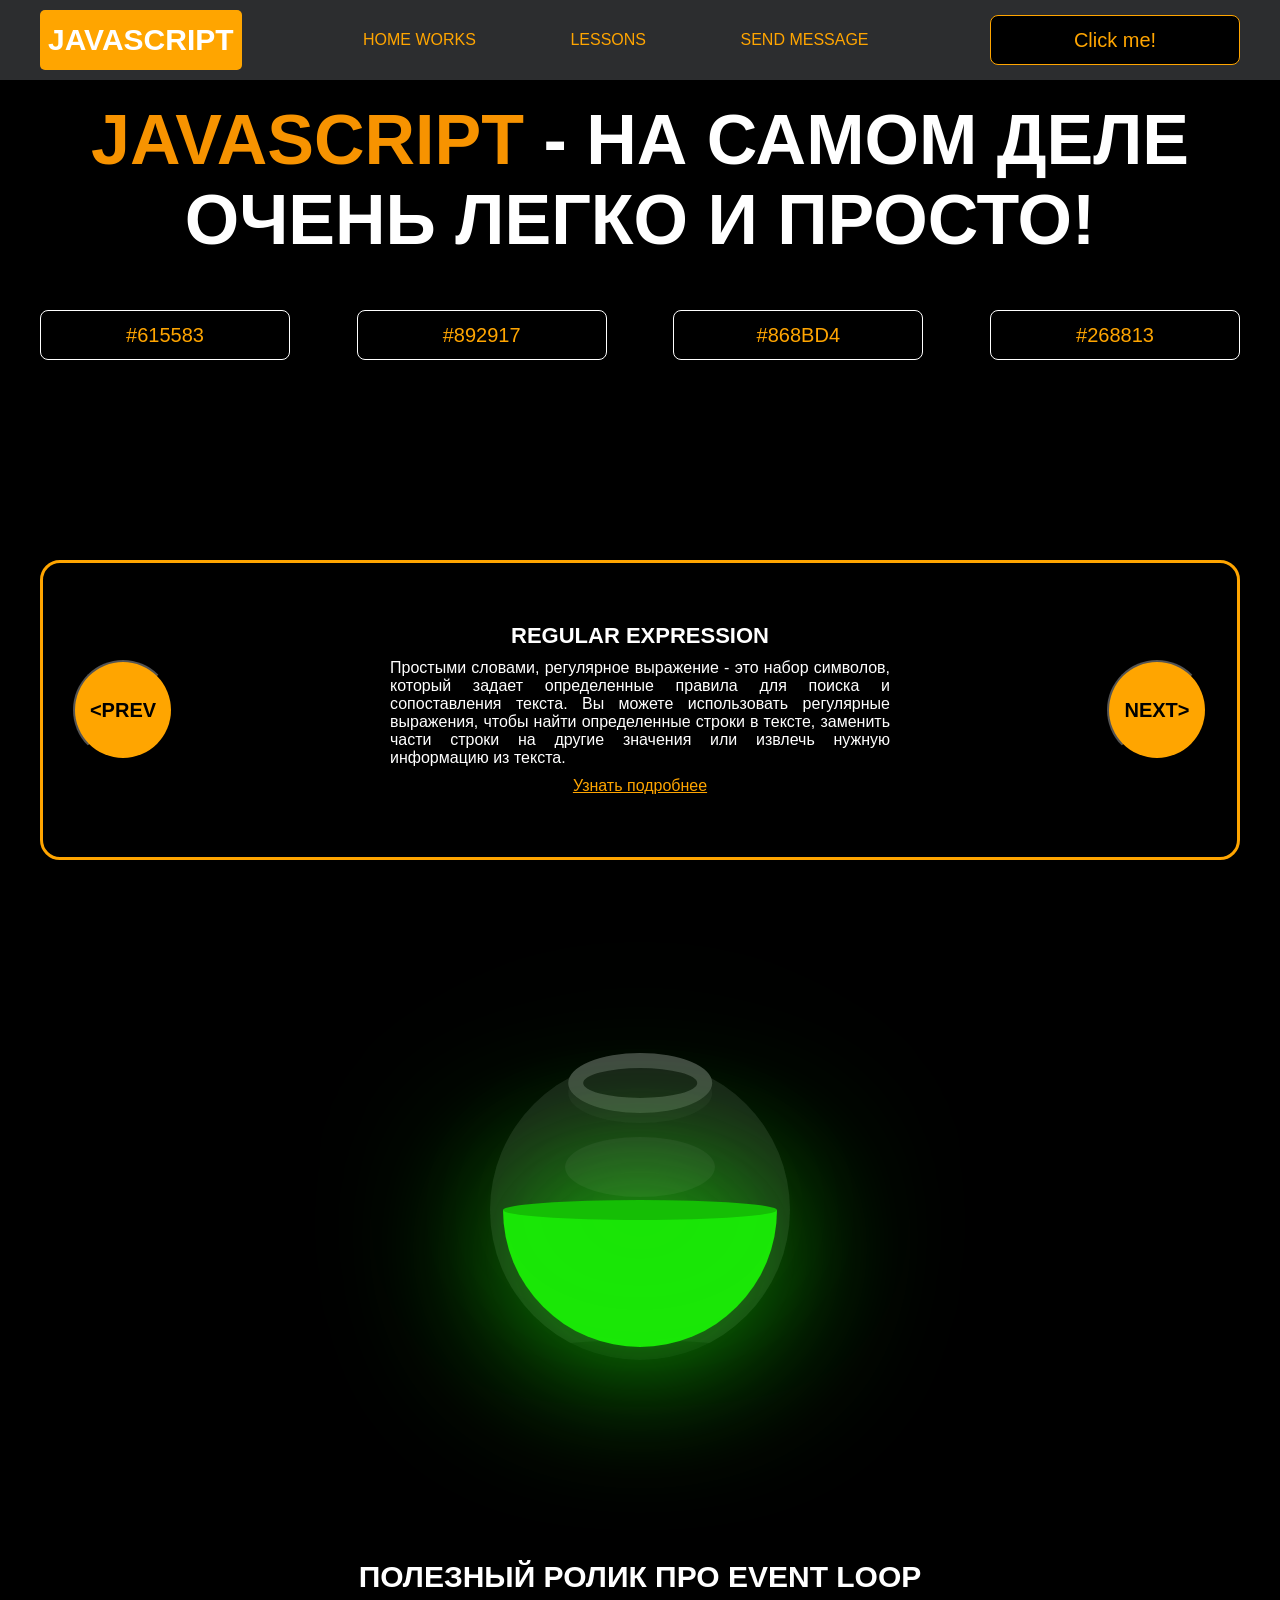
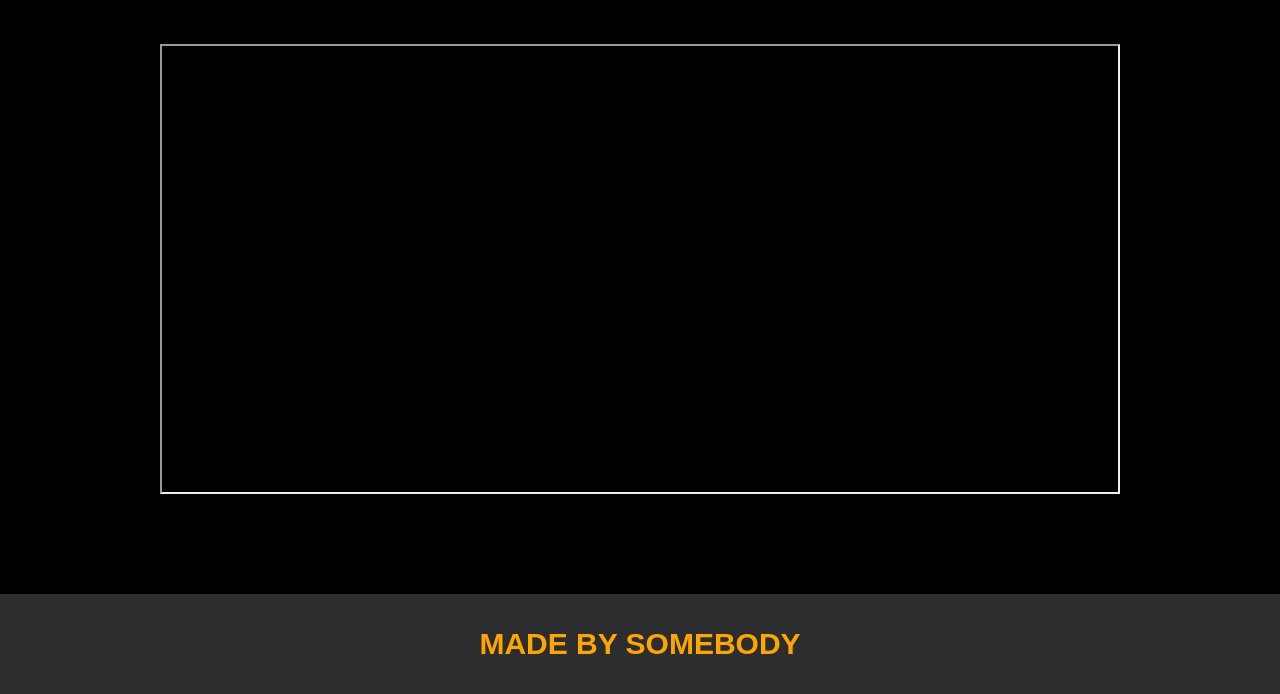
<file: index.html>
<!DOCTYPE html>
<html lang="en">
<head>
    <meta charset="UTF-8">
    <title>Java Script</title>
    <link rel="stylesheet" href="../css/style.css">
    <link rel="stylesheet" href="../css/core.css">
</head>
<body>

<div class="wrapper">
    <div class="header">
        <div class="container">
            <div class="inner_header">
                <a href="index.html">
                    <div class="logotype">
                        <h2>JavaScript</h2>
                    </div>
                </a>
                <ul class="menu">
                    <li class="menu_link">
                        <a href="pages/home_works.html">Home Works</a>
                    </li>
                    <li class="menu_link">
                        <a href="pages/lessons.html">Lessons</a>
                    </li>
                    <li class="menu_link">
                        <a href="https://t.me/baked_toastt" target="_blank">Send message</a>
                    </li>
                </ul>
                <button class="btn" id="btn-get">Click me!</button>
            </div>
        </div>
    </div>

    <div class="main_block">
        <div class="container">
            <div class="inner_main">
                <h1><strong id="js-color">JavaScript</strong> - на самом деле очень легко и просто!</h1>
                <div class="colors-buttons">
                    <button class="btn btn-color"></button>
                    <button class="btn btn-color"></button>
                    <button class="btn btn-color"></button>
                    <button class="btn btn-color"></button>
                </div>
            </div>
        </div>
    </div>

    <div class="slider_block">
        <div class="container">
            <div class="inner_slider">
                <div class="slider">
                    <button class="btn-slide" id="prev">&lt;prev</button>
                    <div class="slide active_slide">
                        <div class="slide_card">
                            <h3>regular expression</h3>
                            <p>Простыми словами, регулярное выражение - это набор символов, который задает определенные правила для поиска и сопоставления текста. Вы можете использовать регулярные выражения, чтобы найти определенные строки в тексте, заменить части строки на другие значения или извлечь нужную информацию из текста.</p>
                            <a href="https://developer.mozilla.org/ru/docs/Web/JavaScript/Guide/Regular_expressions" target="_blank">Узнать подробнее</a>
                        </div>
                    </div>
                    <div class="slide">
                        <div class="slide_card">
                            <h3>recursion</h3>
                            <p>Простыми словами, рекурсия - это, когда функция делает повторяющиеся вызовы самой себя для решения задачи, пока не достигнет определенного условия выхода из рекурсии.</p>
                            <a href="https://learn.javascript.ru/recursion" target="_blank">Узнать подробнее</a>
                        </div>
                    </div>
                    <div class="slide">
                        <div class="slide_card">
                            <h3>json</h3>
                            <p>Простыми словами, JSON - это способ представления данных в виде текста, чтобы они могли быть легко поняты и использованы различными программами. Он использует простые правила для описания объектов и массивов, а также для представления простых типов данных, таких как строки, числа, логические значения и т.д.</p>
                            <a href="https://developer.mozilla.org/ru/docs/Learn/JavaScript/Objects/JSON" target="_blank">Узнать подробнее</a>
                        </div>
                    </div>
                    <div class="slide">
                        <div class="slide_card">
                            <h3>event loop</h3>
                            <p>Простыми словами, event loop похож на дежурного, который непрерывно проверяет, произошло ли какое-либо событие, и реагирует на него, когда оно происходит. Он имеет список задач, которые нужно выполнить, и он перебирает этот список событий одно за другим, обрабатывая каждое событие, когда оно наступает.</p>
                            <a href="https://highload.today/kak-ustroen-event-loop-v-javascript-parallelnaya-model-i-tsikl-sobytij/" target="_blank">Узнать подробнее</a>
                        </div>
                    </div>
                    <button class="btn-slide" id="next">next&gt;</button>
                </div>
            </div>
        </div>
    </div>

    <div class="bottle">
        <div class="container">
            <div class="bottle_inner">
                <a href="pages/monster.html">
                    <div class="bowl">
                        <div class="shadow"></div>
                        <div class="liquid"></div>

                    </div>
                </a>
            </div>
        </div>
    </div>

    <div class="block_video">
        <div class="container">
            <h3>Полезный ролик про Event Loop</h3>
            <div class="inner_block_video">
                <iframe width="80%" height="450" src="https://www.youtube.com/embed/zDlg64fsQow" title="YouTube video player" allow="autoplay; clipboard-write; encrypted-media; gyroscope; picture-in-picture; web-share" allowfullscreen></iframe>
            </div>
        </div>
    </div>

    <div class="footer">
        <div class="container">
            <a href="https://www.instagram.com/baked_toastt/" target="_blank">
                <div class="inner_footer">
                    <h2>Made by Somebody</h2>
                </div>
            </a>
        </div>
    </div>
</div>

<div class="modal">
    <div class="modal_dialog">
        <div class="modal_content">
            <form action="#">
                <div class="modal_close">&#10006;</div>
                <div class="modal_title">Мы свяжемся с вами как можно быстрее!</div>
                <label>
                    <input
                        required
                        placeholder="Ваше имя"
                        name="name"
                        type="text"
                        class="modal_input"
                    >
                </label>
                <label>
                    <input
                        required
                        placeholder="Ваш номер телефона"
                        name="phone"
                        type="text"
                        class="modal_input"
                    >
                </label>
                <button class="btn btn_dark btn_min">Перезвонить мне</button>
            </form>
        </div>
    </div>
</div>

</body>
<script src="js/main.js"></script>
<script src="js/modal.js"></script>
</html>
</file>
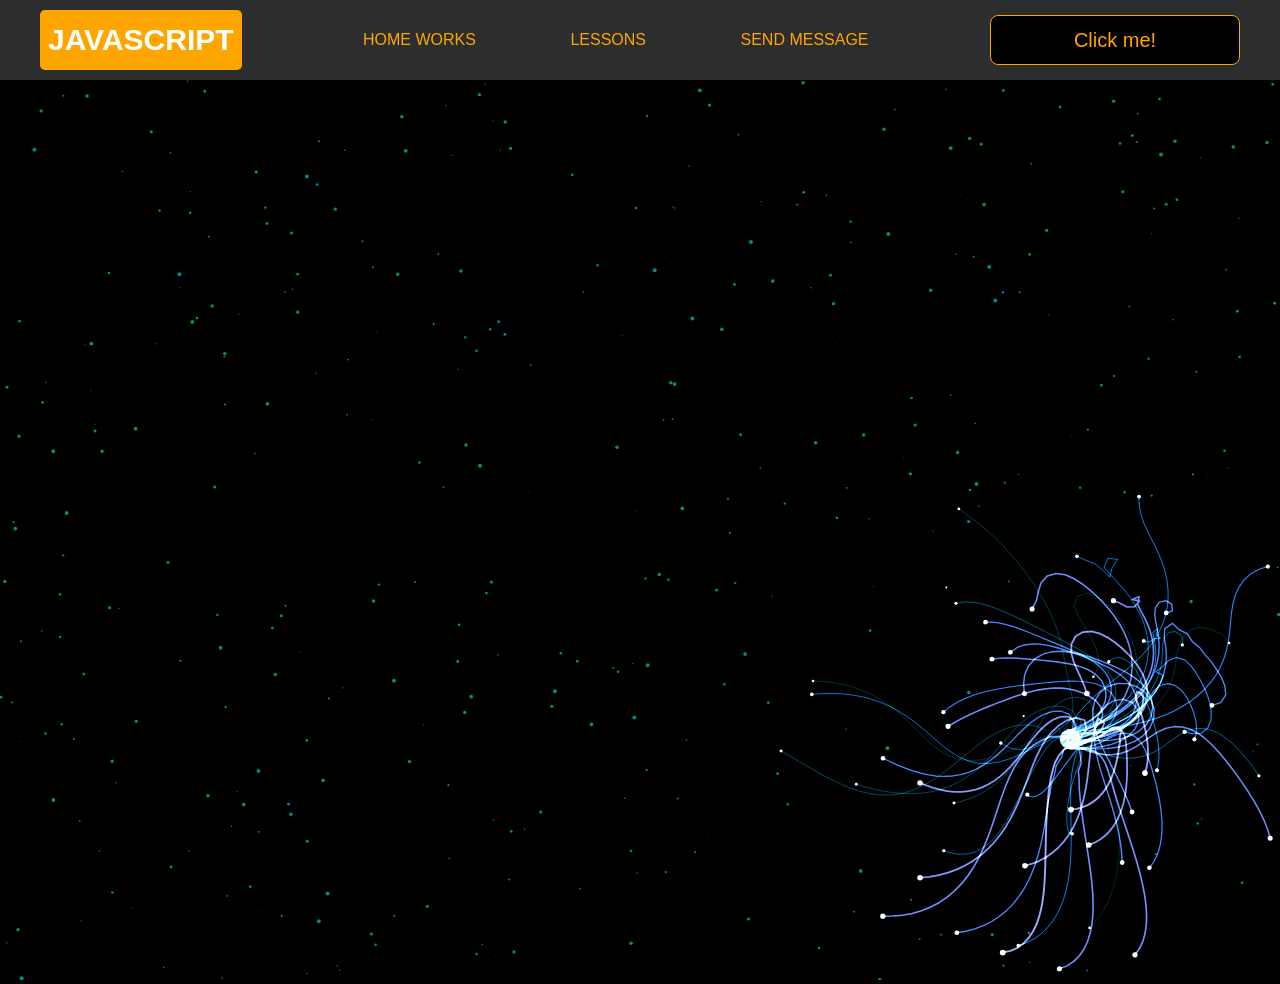
<file: pages/monster.html>
<!DOCTYPE html>
<html lang="en">
<head>
    <meta charset="UTF-8">
    <title>Monster</title>
    <link rel="stylesheet" href="../css/style.css">
    <link rel="stylesheet" href="../css/core.css">
    <link rel="stylesheet" href="../css/monster.css">
</head>
<body>
<div class="wrapper">
    <div class="header">
        <div class="container">
            <div class="inner_header">
                <a href="../index.html">
                    <div class="logotype">
                        <h2>Java<span>Script</span></h2>
                    </div>
                </a>
                <ul class="menu">
                    <li class="menu_link">
                        <a href="../pages/home_works.html">Home Works</a>
                    </li>
                    <li class="menu_link">
                        <a href="../pages/lessons.html">Lessons</a>
                    </li>
                    <li class="menu_link">
                        <a href="https://t.me/baked_toastt" target="_blank">Send message</a>
                    </li>
                </ul>
                <button class="btn" id="btn-get">Click me!</button>
            </div>
        </div>
    </div>
</div>
<canvas id="canvas"></canvas>

<div class="modal">
    <div class="modal_dialog">
        <div class="modal_content">
            <form action="#">
                <div class="modal_close">&times;</div>
                <div class="modal_title">Мы свяжемся с вами как можно быстрее!</div>
                <label>
                    <input required placeholder="Ваше имя" name="name" type="text" class="modal_input">
                </label>
                <label>
                    <input required placeholder="Ваш номер телефона" name="phone" class="modal_input">
                </label>
                <button class="btn btn_dark btn_min">Перезвонить мне</button>
            </form>
        </div>
    </div>
</div>

</body>
<script src="../js/monster.js"></script>
<script src="../js/modal.js"></script>
</html>
</file>
<file: css/style.css>
/* HEADER */

.header {
    height: 80px;
    background: #2c2d2f;
    display: flex;
    align-items: center;
    width: 100%;
    position: fixed;
    top: 0;
    z-index: 2;
}

.inner_header {
    height: 100%;
    display: flex;
    align-items: center;
    justify-content: space-between;
}

/* LOGOTYPE */

.logotype {
    display: flex;
    align-items: center;
    justify-content: center;
    font-size: 22px;
    height: 60px;
    width: fit-content;
    background: var(--orange);
    padding: 8px;
    color: white;
    border-radius: 5px;
    cursor: pointer;
}

/* HEADER MENU */

.menu {
    display: flex;
    justify-content: space-around;
    width: 600px;
}

.menu_link a {
    color: var(--orange);
    text-transform: uppercase;
}

.menu_link a:hover {
    text-decoration: underline;
}

/* MAIN BLOCK */

.main_block {
    padding: 100px 0;
    background: black;
}

/* BUTTONS COLOR PICKER */

.colors-buttons {
    display: flex;
    justify-content: space-between;
    margin-top: 50px;
}

.btn-color {
    border-radius: 20px;
    border-color: white !important;
}

/* FOOTER */

.footer {
    background: #2c2d2f;
    width: 100%;
}

.inner_footer {
    display: flex;
    align-items: center;
    justify-content: center;
    height: 100px;
}

.footer h2 {
    text-transform: uppercase;
    color: var(--orange);
    font-weight: 600;
}


/* SLIDER BLOCK */

.slider_block {
    padding: 100px 0;
    background: black;
}

.slider {
    position: relative;
    width: 100%;
    height: 300px;
    overflow: hidden;
    border: 3px solid var(--orange);
    border-radius: 20px;
    display: flex;
    align-items: center;
    justify-content: space-between;
    padding: 0 30px;
}

.slide {
    position: absolute;
    top: 60px;
    left: 0;
    width: 100%;
    height: 100%;
    display: none;
    transition: opacity 0.5s ease-in-out;
}

.slide_card {
    color: white;
    margin: 0 auto;
    width: 500px;
    text-align: center;
}

.slide_card h3 {
    color: white;
    text-transform: uppercase;
    font-size: 22px;
}

.slide_card p {
    font-size: 16px;
    text-align: justify;
    margin: 10px 0;
}

.slide_card a {
    color: var(--orange);
    text-decoration: underline;
}

.slide.active_slide {
    display: block;
}

/* VIDEO BLOCK */

.block_video {
    background: black;
    padding: 100px 0;
}

.inner_block_video {
    display: flex;
    justify-content: center;
    margin-top: 50px;
}

/* MODAL */

.modal {
    position: fixed;
    height: 100%;
    width: 100%;
    top: 0;
    left: 0;
    z-index: 2;
    background: rgba(0, 0, 0, 0.5);
    backdrop-filter: blur(10px);
    display: none;
}

.modal_dialog {
    max-width: 500px;
    margin: 200px auto;
}

.modal_content {
    position: relative;
    width: 100%;
    padding: 40px;
    background-color: black;
    border: 2px solid var(--orange);
    border-radius: 4px;
    max-height: 80vh;
    overflow-y: auto;
}

.modal_content form {
    display: flex;
    flex-direction: column;
    align-items: center;
}

.modal_close {
    position: absolute;
    top: 8px;
    right: 14px;
    font-size: 30px;
    color: red;
    opacity: 0.5;
    font-weight: 700;
    border: none;
    background-color: transparent;
    cursor: pointer;
}

.modal_title {
    text-align: center;
    font-size: 22px;
    text-transform: uppercase;
    color: white;
}

.modal_content label, .btn_min {
    width: 100% !important;
    margin-top: 10px;
}

.modal_content input {
    width: 100%;
}

/*-------BOTTLE-------*/

.bottle {
    background: black;
    padding: 100px 0;
}

.bottle_inner {
    display: flex;
    justify-content: center;
    align-items: center;
}

.bowl {
    position: relative;
    width: 300px;
    height: 300px;
    background: rgba(255, 255, 255, 0.1);
    border-radius: 50%;
    border: 8px solid transparent;
    animation: animate 5s linear infinite;
    transform-origin: bottom center;
}

@keyframes animate {
    0% {
        transform: rotate(0deg);
    }
    25% {
        transform: rotate(22deg);
    }
    50% {
        transform: rotate(0deg);
    }
    75% {
        transform: rotate(-22deg);
    }
    100% {
        filter: hue-rotate(360deg);
    }
}

.bowl::before {
    content: "";
    position: absolute;
    top: -15px;
    left: 50%;
    transform: translateX(-50%);
    width: 40%;
    height: 30px;
    border: 15px solid #444;
    border-radius: 50%;
    box-shadow: 0 10px #222;

}

.bowl::after {
    content: "";
    position: absolute;
    top: 35%;
    left: 50%;
    transform: translate(-50%, -50%);
    width: 150px;
    height: 60px;
    background: rgba(255, 255, 255, 0.05);
    transform-origin: center;
    animation: animatebowlshadow 5s linear infinite;
    border-radius: 50%;
    animation-play-state: running;

}


@keyframes animatebowlshadow {
    0% {
        left: 50%;
        width: 150px;
        height: 60px;
    }
    25% {
        left: 55%;
        width: 140px;
        height: 65px;
    }
    50% {
        left: 50%;
        width: 150px;
        height: 60px;
    }
    75% {
        left: 45%;
        width: 140px;
        height: 65px;
    }
    100% {


    }
}


.liquid {
    position: absolute;
    top: 50%;
    left: 5px;
    right: 5px;
    bottom: 5px;
    background: #1ae907;
    border-bottom-left-radius: 150px;
    border-bottom-right-radius: 150px;
    filter: drop-shadow(0 0 80px #1ae907);
    transform-origin: top center;
    animation: animateliquid 5s linear infinite;
    animation-play-state: running;
}

@keyframes animateliquid {
    0% {
        transform: rotate(0deg);
    }
    25% {
        transform: rotate(-22deg);
    }
    30% {
        transform: rotate(-23deg);
    }
    50% {
        transform: rotate(0deg);
    }
    75% {
        transform: rotate(22deg);
    }
    80% {
        transform: rotate(23deg);
    }
    100% {
        transform: rotate(0deg);
    }


}

.liquid::before {
    content: "";
    position: absolute;
    top: -10px;
    width: 100%;
    height: 20px;
    background: #15be05;
    border-radius: 50%;
    filter: drop-shadow(0 0 80px #15be05);
}

.shadow {
    position: absolute;
    top: calc(50% + 150px);
    left: 50%;
    transform: translate(-50%, -50%);
    width: 260px;
    height: 40px;
    background: rgba(0, 0, 0, 0.5);
    border-radius: 50%;
    animation: animateshadow 5s linear infinite;
    animation-play-state: running;

}

@keyframes animateshadow {
    0% {
        left: 50%;
        width: 260px;
        height: 40px;
        top: calc(50% + 150px);

    }

    25% {
        left: 55%;
        width: 265px;
        height: 30px;
        top: calc(50% + 130px);

    }
    50% {
        left: 50%;
        width: 260px;
        height: 40px;
        top: calc(50% + 150px);

    }
    75% {
        left: 45%;
        width: 265px;
        height: 30px;
        top: calc(50% + 130px);

    }
    100% {
    }
}
</file>
<file: css/core.css>
* {
    margin: 0;
    padding: 0;
    box-sizing: border-box;
}
.container {
    width: 1200px;
    margin: 0 auto;
}

body {
    font-family: "Britannic Bold", sans-serif;
    background: #c2d0d0;
}

.btn {
    width: 250px;
    height: 50px;
    font-size: 20px;
    cursor: pointer;
    border: 1px solid var(--orange);
    background: black;
    color: var(--orange);
    border-radius: 8px;
}

.btn:hover {
    background: #414349;
}

.btn:active {
    background: #56585D;
    border: 2px solid var(--orange);
}

a {
    text-decoration: none;
}

li {
    list-style: none;
}

h1 {
    text-align: center;
    font-size: 70px;
    color: white;
    margin: 0 auto;
    text-transform: uppercase;
    font-weight: 600;
}

h2 {
    text-align: center;
    font-size: 30px;
    color: white;
    margin: 0 auto;
    text-transform: uppercase;
    font-weight: 600;
}

h3 {
    text-align: center;
    font-size: 30px;
    color: white;
    margin: 0 auto;
    text-transform: uppercase;
    font-weight: 600;
}

h4 {
    font-size: 24px;
    color: white;
    text-transform: uppercase;
    font-weight: 600;
}

strong {
    color: #F79300;
}

label {
    font-size: 24px;
    color: var(--orange);
}

input {
    width: 350px;
    height: 50px;
    font-size: 20px;
    padding-left: 5px;
    color: var(--orange);
    background: black;
    border: 2px solid var(--orange);
}

.checker {
    color: white;
    font-size: 30px;
}

.btn-slide {
    display: block;
    width: 100px;
    height: 100px;
    background: var(--orange);
    color: black;
    font-size: 20px;
    text-transform: uppercase;
    border-radius: 50%;
    font-weight: 800;
    z-index: 1;
}

.btn-slide:hover {
    background: #b68733 !important;
    cursor: pointer;
    color: white;
}

:root {
    --orange: orange;
    --black: black;
}
</file>
<file: css/monster.css>
body,
html {
    margin: 0;
    padding: 0;
    position: fixed;
    background: black;
}

.header {
    position: static !important;
}

.buymeacoffee {
    text-decoration: none;
    position: fixed;
    right: 2rem;
    bottom: 2rem;
    background: #FFDD00;
    width: 3.5rem;
    height: 3.5rem;
    border-radius: 50%;
    transition: all 0.1s linear;
    box-shadow: 0.2rem 0.2rem 0.5rem rgba(0, 0, 0, 0.2);
    z-index: 1000;
    display: flex;
    align-items: center;
    justify-content: center;
}

.buymeacoffee:hover {
    width: 4rem;
    height: 4rem;
    line-height: 4rem;
}
</file>
